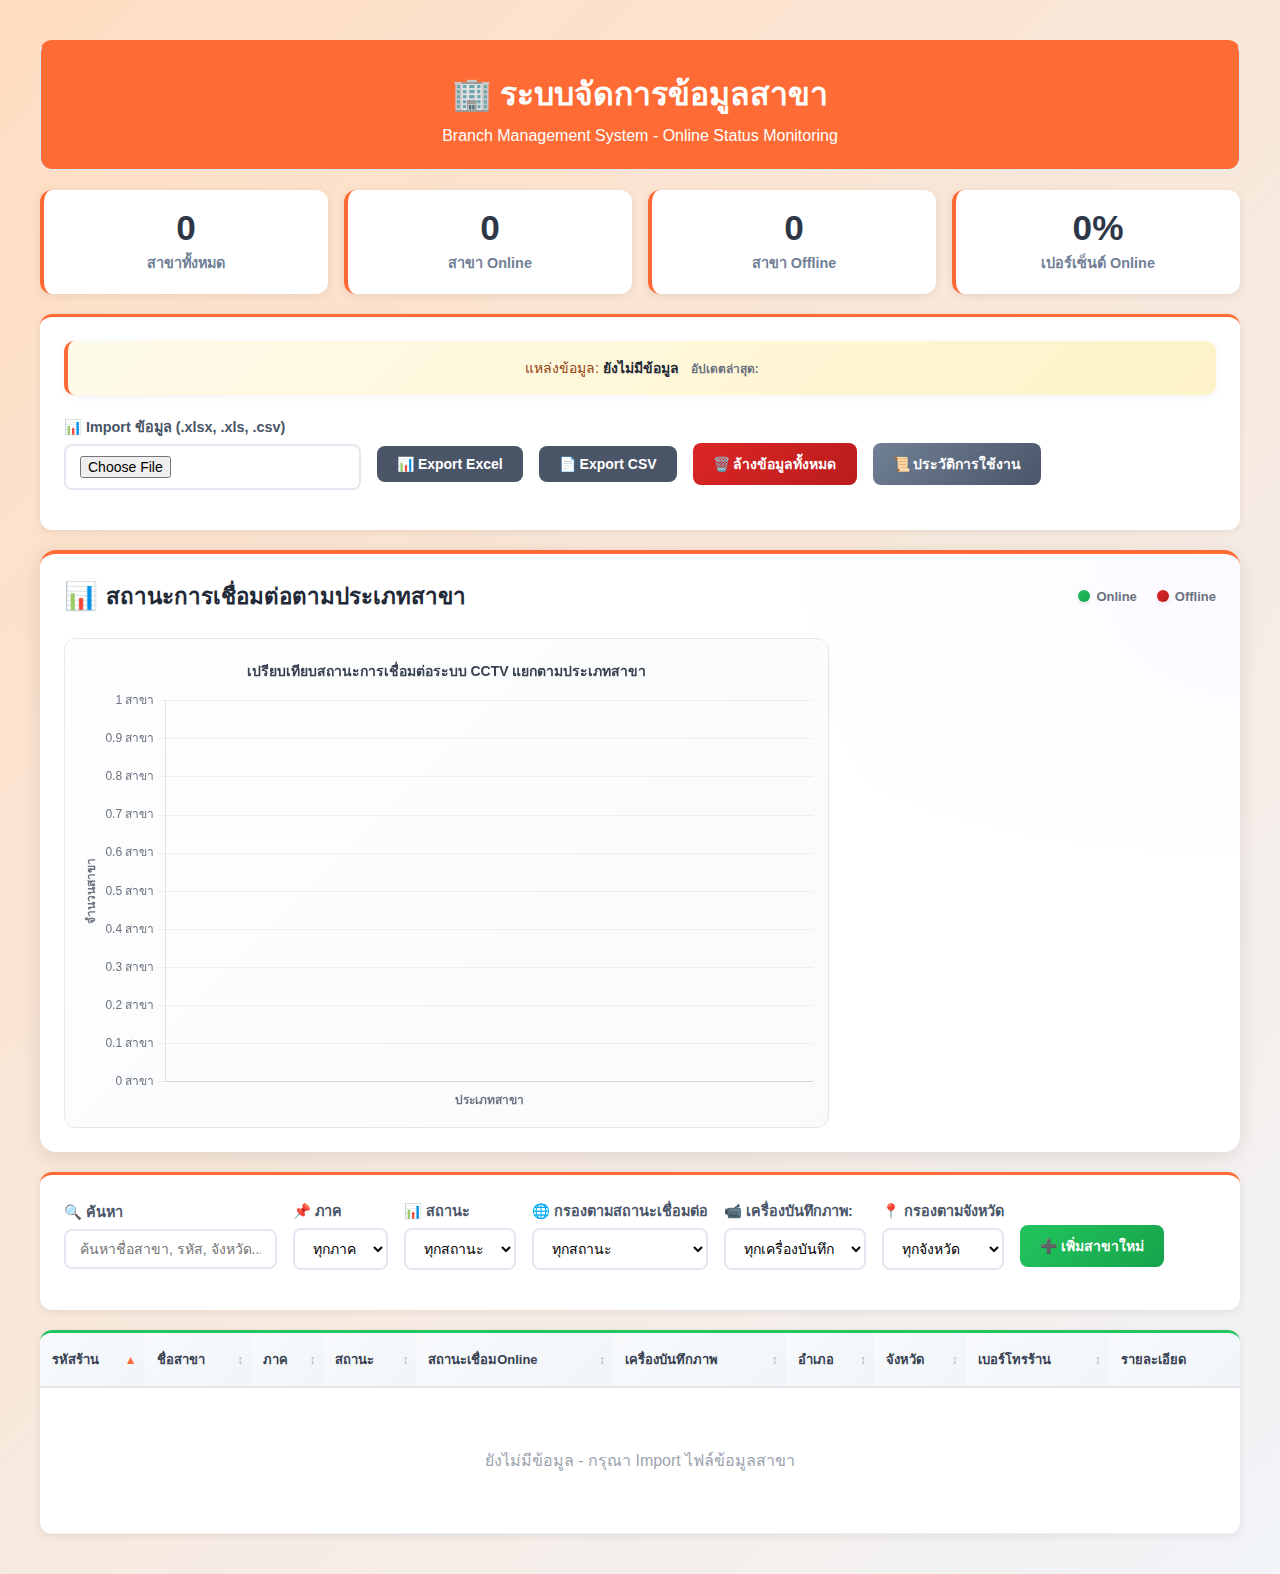
<file: Online Status Monitoring/index.html>
<!DOCTYPE html>
<html lang="th">
<head>
    <meta charset="UTF-8">
    <meta name="viewport" content="width=device-width, initial-scale=1.0">
    <title>ระบบจัดการข้อมูลสาขา</title>
    <link rel="stylesheet" href="assets/styles/style.css">
</head>
<body>
    <div class="container">
        <div class="header">
            <h1>🏢 ระบบจัดการข้อมูลสาขา</h1>
            <p>Branch Management System - Online Status Monitoring</p>
        </div>

        <div class="stats">
            <div class="stat-card">
                <div class="stat-number" id="totalBranches">0</div>
                <div class="stat-label">สาขาทั้งหมด</div>
            </div>
            <div class="stat-card">
                <div class="stat-number" id="onlineBranches">0</div>
                <div class="stat-label">สาขา Online</div>
            </div>
            <div class="stat-card">
                <div class="stat-number" id="offlineBranches">0</div>
                <div class="stat-label">สาขา Offline</div>
            </div>
            <div class="stat-card">
                <div class="stat-number" id="onlinePercentage">0%</div>
                <div class="stat-label">เปอร์เซ็นต์ Online</div>
            </div>
        </div>

        <div class="controls">
            <div class="data-source-info" id="dataSourceInfo"></div>


            <div class="control-row">
                <div class="control-group">
                    <label>📊 Import ข้อมูล (.xlsx, .xls, .csv)</label>
                    <input type="file" id="fileInput" accept=".xlsx,.xls,.csv">
                </div>
                <div class="control-group">
                    <label>&nbsp;</label>
                    <button id="exportExcelBtn">📊 Export Excel</button>
                </div>
                <div class="control-group">
                    <label>&nbsp;</label>
                     <button id="exportCsvBtn">📄 Export CSV</button>
                </div>
                <div class="control-group">
                    <label>&nbsp;</label>
                    <button id="clearDataBtn" class="btn-danger">🗑️ ล้างข้อมูลทั้งหมด</button>
                </div>
                <div class="control-group">
                    <label>&nbsp;</label>
                    <button id="historyBtn" class="btn-secondary">📜 ประวัติการใช้งาน</button>
                </div>
            </div>
        </div>

        <div class="chart-widget">
            <div class="chart-header">
                <h3 class="chart-title">สถานะการเชื่อมต่อตามประเภทสาขา</h3>
                <div class="chart-legend">
                    <div class="legend-item">
                        <div class="legend-dot online"></div>
                        <span>Online</span>
                    </div>
                    <div class="legend-item">
                        <div class="legend-dot offline"></div>
                        <span>Offline</span>
                    </div>
                </div>
            </div>

            <div class="chart-content">
                <div class="chart-container">
                    <canvas id="statusChart"></canvas>
                </div>

                <div class="chart-summary" id="statusSummaryContainer">
                    <p style="text-align: center; color: #6b7280; font-size: 14px;">กำลังโหลดข้อมูล...</p>
                    <div class="summary-card co">
                        <div class="summary-header">
                            <div class="summary-type"><span class="badge">🏢</span> CO (Company Owned)</div>
                            <div class="summary-total" id="coTotal">0</div>
                        </div>
                        <div class="summary-stats">
                            <div class="summary-detail online">
                                <div class="number" id="coOnline">0</div>
                                <div class="label">Online</div>
                            </div>
                            <div class="summary-detail offline">
                                <div class="number" id="coOffline">0</div>
                                <div class="label">Offline</div>
                            </div>
                            <div class="summary-detail rate">
                                <div class="number" id="coRate">0%</div>
                                <div class="label">Rate</div>
                            </div>
                        </div>
                    </div>

                    <div class="summary-card sbp">
                        <div class="summary-header">
                            <div class="summary-type"><span class="badge">🤝</span> SBP (Sub Business Partner)</div>
                            <div class="summary-total" id="sbpTotal">0</div>
                        </div>
                        <div class="summary-stats">
                            <div class="summary-detail online">
                                <div class="number" id="sbpOnline">0</div>
                                <div class="label">Online</div>
                            </div>
                            <div class="summary-detail offline">
                                <div class="number" id="sbpOffline">0</div>
                                <div class="label">Offline</div>
                            </div>
                            <div class="summary-detail rate">
                                <div class="number" id="sbpRate">0%</div>
                                <div class="label">Rate</div>
                            </div>
                        </div>
                    </div>

                    <div class="summary-card sub-area">
                        <div class="summary-header">
                            <div class="summary-type"><span class="badge">📍</span> Sub-Area (พื้นที่ย่อย)</div>
                            <div class="summary-total" id="subAreaTotal">0</div>
                        </div>
                        <div class="summary-stats">
                            <div class="summary-detail online">
                                <div class="number" id="subAreaOnline">0</div>
                                <div class="label">Online</div>
                            </div>
                            <div class="summary-detail offline">
                                <div class="number" id="subAreaOffline">0</div>
                                <div class="label">Offline</div>
                            </div>
                            <div class="summary-detail rate">
                                <div class="number" id="subAreaRate">0%</div>
                                <div class="label">Rate</div>
                            </div>
                        </div>
                    </div>

                    <div class="summary-card ptt">
                        <div class="summary-header">
                            <div class="summary-type"><span class="badge">⛽</span> ปตท (PTT Station)</div>
                            <div class="summary-total" id="pttTotal">0</div>
                        </div>
                        <div class="summary-stats">
                            <div class="summary-detail online">
                                <div class="number" id="pttOnline">0</div>
                                <div class="label">Online</div>
                            </div>
                            <div class="summary-detail offline">
                                <div class="number" id="pttOffline">0</div>
                                <div class="label">Offline</div>
                            </div>
                            <div class="summary-detail rate">
                                <div class="number" id="pttRate">0%</div>
                                <div class="label">Rate</div>
                            </div>
                        </div>
                    </div>
                </div>
            </div>
        </div>

        <div class="filter-panel">
             <div class="control-row">
                <div class="control-group">
                    <label>🔍 ค้นหา</label>
                    <input type="text" id="searchInput" placeholder="ค้นหาชื่อสาขา, รหัส, จังหวัด...">
                </div>

                <div class="control-group">
                    <label for="regionFilter">📌 ภาค</label>
                    <select id="regionFilter">
                        <option value="">ทุกภาค</option>
                    </select>
                </div>

                <div class="control-group">
                    <label for="branchStatusFilter">📊 สถานะ</label>
                    <select id="branchStatusFilter">
                        <option value="">ทุกสถานะ</option>
                    </select>
                </div>

                <div class="control-group">
                    <label>🌐 กรองตามสถานะเชื่อมต่อ</label>
                    <select id="statusFilter">
                        <option value="">ทุกสถานะ</option>
                        <option value="online">Online เท่านั้น</option>
                        <option value="offline">Offline เท่านั้น</option>
                        <option value="cctv">ไม่มี CCTV เท่านั้น</option>
                    </select>
                </div>

                <div class="control-group">
                    <label for="recorderFilter">📹 เครื่องบันทึกภาพ:</label>
                    <select id="recorderFilter">
                        <option value="">ทุกเครื่องบันทึกภาพ</option>
                    </select>
                </div>

                <div class="control-group">
                    <label>📍 กรองตามจังหวัด</label>
                    <select id="provinceFilter">
                        <option value="">ทุกจังหวัด</option>
                    </select>
                </div>
                
                <div class="control-group">
                    <label>&nbsp;</label>
                    <button class="btn-add" id="addBranchBtn">➕ เพิ่มสาขาใหม่</button>
                </div>
            </div>
        </div>

        <div class="table-container">
            <table id="mainTable">
                <thead id="tableHeader">
                    <tr>
                        <th class="table-sortable" data-column="storeCode" title="คลิกเพื่อเรียงข้อมูล">รหัสร้าน</th>
                        <th class="table-sortable" data-column="branchName" title="คลิกเพื่อเรียงข้อมูล">ชื่อสาขา</th>
                        <th class="table-sortable" data-column="region" title="คลิกเพื่อเรียงข้อมูล">ภาค</th>
                        <th class="table-sortable" data-column="status" title="คลิกเพื่อเรียงข้อมูล">สถานะ</th>
                        <th class="table-sortable" data-column="onlineStatus" title="คลิกเพื่อเรียงข้อมูล">สถานะเชื่อมOnline</th>
                        <th class="table-sortable" data-column="recorder" title="คลิกเพื่อเรียงข้อมูล">เครื่องบันทึกภาพ</th>
                        <th class="table-sortable" data-column="district" title="คลิกเพื่อเรียงข้อมูล">อำเภอ</th>
                        <th class="table-sortable" data-column="province" title="คลิกเพื่อเรียงข้อมูล">จังหวัด</th>
                        <th class="table-sortable" data-column="phone">เบอร์โทรร้าน</th>  
                        <th>รายละเอียด</th>
                        <!-- <th>การจัดการ</th> -->
                    </tr>
                </thead>
                <tbody id="branchTableBody">
                    </tbody>
            </table>
        </div>

        <div class="pagination-container" id="paginationContainer" style="display: none;">
            <div class="pagination-info">
                <span id="paginationInfo">แสดง 0 - 0 จาก 0 รายการ</span>
            </div>
            <div class="pagination-controls">
                <div class="page-size-selector">
                    <label>แสดงต่อหน้า:</label>
                    <select id="pageSizeSelect">
                        <option value="50">50</option>
                        <option value="100" selected>100</option>
                        <option value="200">200</option>
                        <option value="500">500</option>
                    </select>
                </div>
                <button id="firstPageBtn">⏮️ หน้าแรก</button>
                <button id="prevPageBtn">◀️ ก่อนหน้า</button>
                <span id="currentPageInfo">หน้า 1 จาก 1</span>
                <button id="nextPageBtn">▶️ ถัดไป</button>
                <button id="lastPageBtn">⏭️ หน้าสุดท้าย</button>
            </div>
        </div>
    </div>

    <div id="branchModal" class="modal">
        <div class="modal-content">
            <span class="close" id="closeModalBtn">&times;</span>
            <h2 id="modalTitle">เพิ่มสาขาใหม่</h2>
            <form id="branchForm">
                <input type="hidden" id="editingId" name="id">
                <div class="form-grid">
                    <div class="form-group">
                        <label>รหัสร้าน *</label>
                        <input type="text" id="storeCode" name="storeCode" required>
                    </div>
                    <div class="form-group">
                        <label>ชื่อสาขา *</label>
                        <input type="text" id="branchName" name="branchName" required>
                    </div>
                    <div class="form-group">
                        <label>ภาค *</label>
                        <select id="region" name="region" required>
                            <option value="">เลือกภาค</option>
                            <option value="BE">BE</option>
                            <option value="BG">BG</option>
                            <option value="BN">BN</option>
                            <option value="BS">BS</option>
                            <option value="BW">BW</option>
                            <option value="CM">CM</option>
                            <option value="NEL">NEL</option>
                            <option value="NEU">NEU</option>
                            <option value="PK">PK</option>
                            <option value="RC">RC</option>
                            <option value="REL">REL</option>
                            <option value="REU">REU</option>
                            <option value="RN">RN</option>
                            <option value="RSL">RSL</option>
                            <option value="RSU">RSU</option>
                            <option value="UB">UB</option>
                            <option value="YL">YL</option>
                        </select>
                    </div>
                    <div class="form-group">
                        <label>สถานะ</label>
                        <select id="status" name="status">
                            <option value="">เลือกสถานะ</option>
                            <option value="CO">CO</option>
                            <option value="SBP">SBP</option>
                            <option value="Sub-Area">Sub-Area</option>
                            <option value="ปตท">ปตท</option>
                        </select>
                    </div>
                    <div class="form-group">
                        <label>สถานะเชื่อมOnline *</label>
                        <select id="onlineStatus" name="onlineStatus" required>
                            <option value="">เลือกสถานะ</option>
                            <option value="สามารถเชื่อม Online">สามารถเชื่อม Online</option>
                            <option value="ไม่สามารถเชื่อม Online">ไม่สามารถเชื่อม Online</option>
                            <option value="ร้านไม่ติดกล้อง CCTV">ร้านไม่ติดกล้อง CCTV</option>
                        </select>
                    </div>
                    <div class="form-group">
                        <label>อำเภอ *</label>
                        <input type="text" id="district" name="district" required>
                    </div>
                    <div class="form-group">
                        <label>จังหวัด *</label>
                        <input type="text" id="province" name="province" required>
                    </div>
                    <div class="form-group">
                        <label>เครื่องบันทึกภาพ</label>
                        <input type="text" id="recorder" name="recorder">
                    </div>
                    <div class="form-group">
                        <label>ยี่ห้อ</label>
                        <input type="text" id="brand" name="brand">
                    </div>
                    <div class="form-group">
                        <label>เบอร์โทรร้าน</label>
                        <input type="text" id="phone" name="phone">
                    </div>
                    <div class="form-group">
                        <label>FC.</label>
                        <input type="text" id="fc" name="fc">
                    </div>
                    <div class="form-group">
                        <label>เบอร์โทร Hybrid FC</label>
                        <input type="text" id="phone_fc" name="phone_fc">
                    </div>
                    <div class="form-group">
                        <label>เขต</label>
                        <input type="text" id="zone" name="zone">
                    </div>
                    <div class="form-group">
                        <label>เบอร์โทร Hybrid เขต</label>
                        <input type="text" id="phone_zone" name="phone_zone">
                    </div>
                    <div class="form-group">
                        <label>ฝ่าย</label>
                        <input type="text" id="department" name="department">
                    </div>
                    <div class="form-group">
                        <label>เบอร์โทร Hybrid ฝ่าย</label>
                        <input type="text" id="phone_dept" name="phone_dept">
                    </div>
                    <div class="form-group">
                        <label>GM.</label>
                        <input type="text" id="gm" name="gm">
                    </div>
                    <div class="form-group">
                        <label>เบอร์โทร Hybrid GM</label>
                        <input type="text" id="phone_gm" name="phone_gm">
                    </div>
                    <div class="form-group">
                        <label>AVP</label>
                        <input type="text" id="avp" name="avp">
                    </div>
                    <div class="form-group">
                        <label>เบอร์โทร Hybrid AVP</label>
                        <input type="text" id="phone_avp" name="phone_avp">
                    </div>
                    
                </div>
                <div class="form-actions">
                    <button type="submit">💾 บันทึก</button>
                    <button type="button" id="cancelModalBtn">❌ ยกเลิก</button>
                </div>
            </form>
        </div>
    </div>

    <div id="detailsModal" class="modal">
        <div class="modal-content">
            <span class="close" id="closeDetailsModalBtn">&times;</span>
            <h2 id="detailsModalTitle">รายละเอียดสาขา</h2>
            
            <div id="detailsModalBody">
                <div class="details-grid" id="detailsGrid">
                    <div class="details-label">รหัสร้าน:</div><div class="details-value">Loading...</div>
                    <div class="details-label">ชื่อสาขา:</div><div class="details-value">Loading...</div>
                </div>
            </div>

            <div class="form-actions" style="margin-top: 30px;">
                <button id="detailsModalEditBtn" class="btn-edit">✏️ แก้ไข</button>
                <button id="detailsModalDeleteBtn" class="btn-danger">🗑️ ลบ</button>
            </div>
        </div>
    </div>

    <div id="exportModal" class="modal">
        <div class="modal-content" style="max-width: 500px;">
            <span class="close" id="closeExportModalBtn">&times;</span>
            <h2>ตั้งค่าการส่งออกไฟล์</h2>
            <form id="exportForm">
                <div class="form-group">
                    <label>ชื่อไฟล์ (ไม่ต้องใส่นามสกุลไฟล์)</label>
                    <input type="text" id="exportFileName" required>
                    <small style="color: #666; margin-top: 5px;">เช่น branch_data_q3_2025</small>
                </div>
                <div class="form-actions" style="margin-top: 20px;">
                    <button type="submit">💾 บันทึกและดาวน์โหลด</button>
                    <button type="button" id="cancelExportModalBtn">❌ ยกเลิก</button>
                </div>
            </form>
        </div>
    </div>

    <div id="notificationModal" class="modal">
        <div class="modal-content" style="max-width: 450px; text-align: center;">
            
            <div class="notification-icon" id="notificationIcon"></div>

            <h2 id="notificationTitle" style="margin-top: 15px;"></h2>

            <p id="notificationMessage" style="color: #666; line-height: 1.6;"></p>

            <div class="form-actions" id="notificationActions" style="margin-top: 25px;">
                </div>

        </div>
    </div>

    <div id="historyModal" class="modal">
        <div class="modal-content" style="max-width: 800px;">
            <span class="close" id="closeHistoryModalBtn">&times;</span>
            <h2>📜 ประวัติการใช้งาน</h2>
            <div class="history-log-container" id="historyLogContainer">
                <p>กำลังโหลดประวัติ...</p>
            </div>
        </div>
    </div>
    
    <!-- libs first -->
    <script src="assets/libs/xlsx.full.min.js"></script>
    <script src="assets/libs/dexie.min.js"></script>
    <script src="assets/libs/chart.min.js"></script>
    
    <!-- our split scripts: ensure dependencies loaded first -->
    <script src="assets/scripts/db.js"></script>
    <script src="assets/scripts/dom.js"></script>
    <script src="assets/scripts/utils.js"></script>
    <script src="assets/scripts/export.js"></script>
    <script src="assets/scripts/modals.js"></script>
    <script src="assets/scripts/ui.js"></script>
    <script src="assets/scripts/events.js"></script>
    <script src="assets/scripts/app.js"></script>
</body>
</html>
</file>
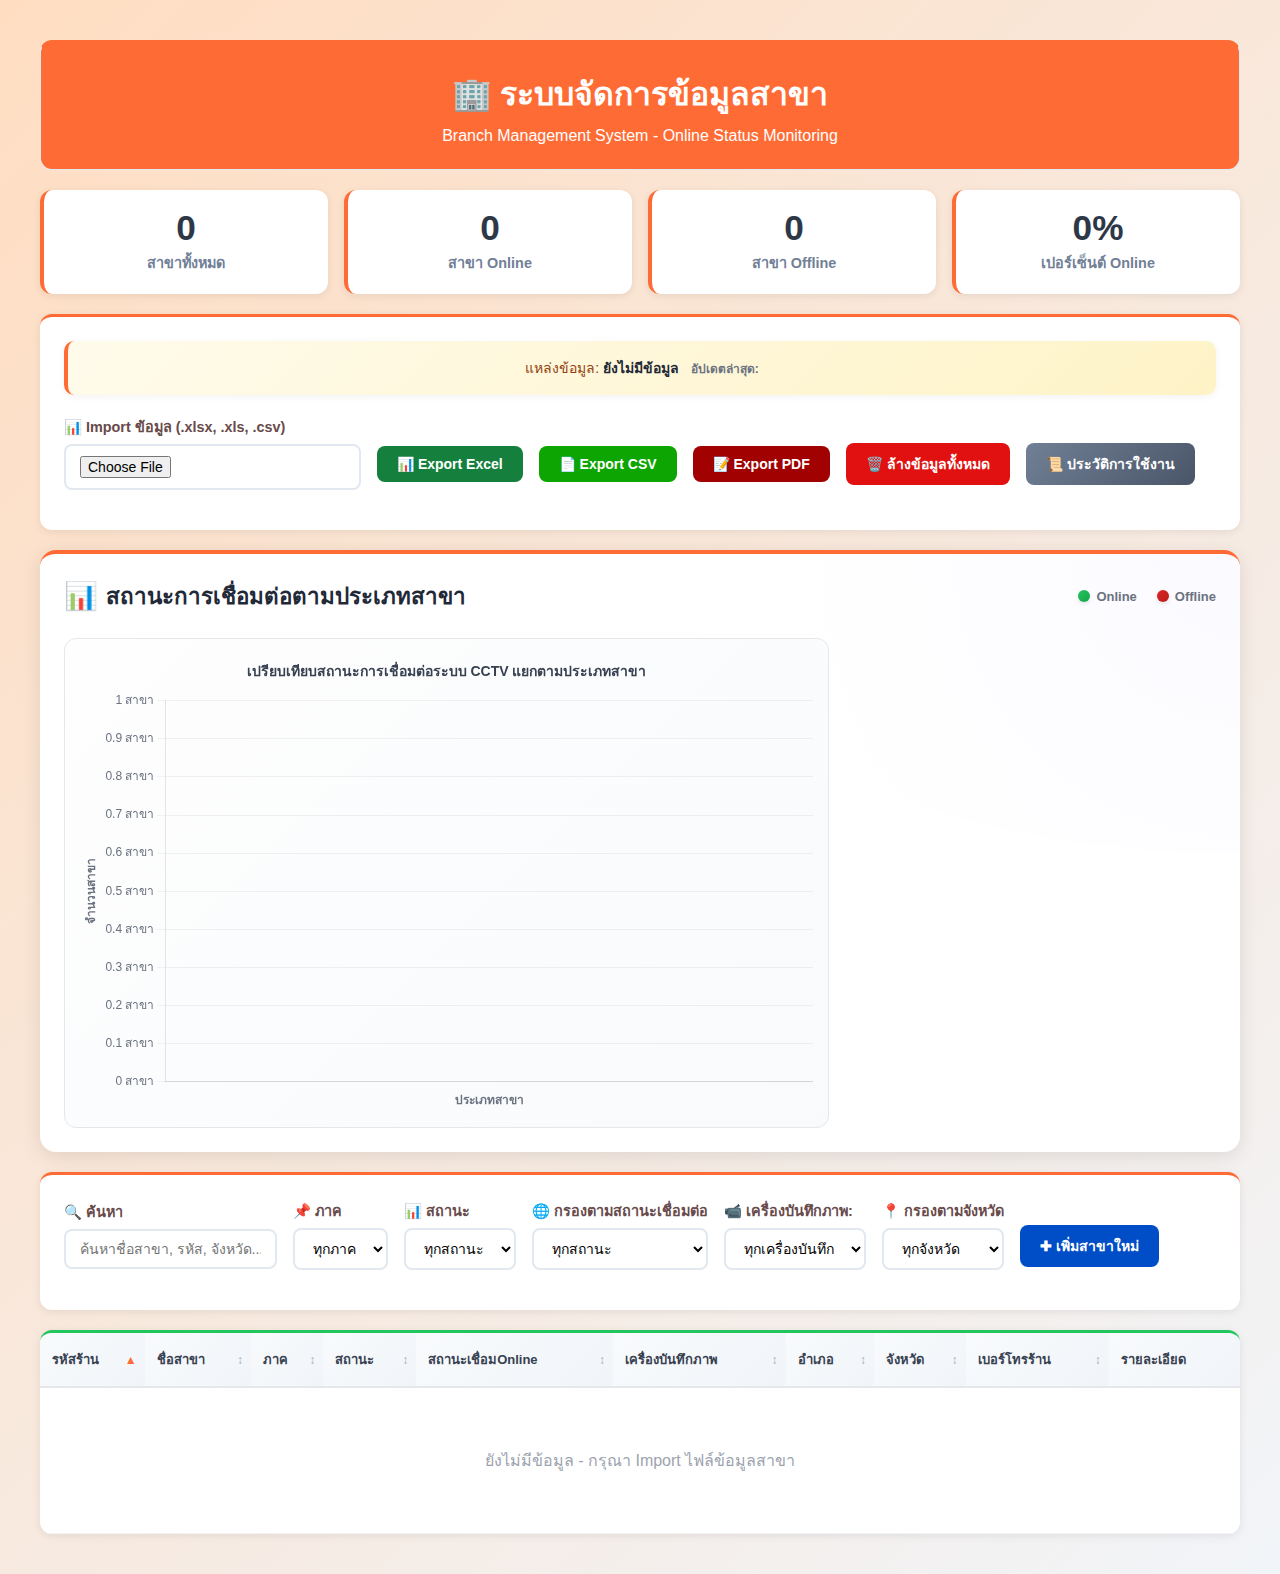
<file: Online Status Monitoring[5-09-2025]/index.html>
<!DOCTYPE html>
<html lang="th">
<head>
    <meta charset="UTF-8">
    <meta name="viewport" content="width=device-width, initial-scale=1.0">
    <title>ระบบจัดการข้อมูลสาขา</title>
    <link rel="stylesheet" href="assets/styles/style.css">
</head>
<body>
    <div class="container">
        <div class="header">
            <h1>🏢 ระบบจัดการข้อมูลสาขา</h1>
            <p>Branch Management System - Online Status Monitoring</p>
        </div>

        <div class="stats">
            <div class="stat-card">
                <div class="stat-number" id="totalBranches">0</div>
                <div class="stat-label">สาขาทั้งหมด</div>
            </div>
            <div class="stat-card">
                <div class="stat-number" id="onlineBranches">0</div>
                <div class="stat-label">สาขา Online</div>
            </div>
            <div class="stat-card">
                <div class="stat-number" id="offlineBranches">0</div>
                <div class="stat-label">สาขา Offline</div>
            </div>
            <div class="stat-card">
                <div class="stat-number" id="onlinePercentage">0%</div>
                <div class="stat-label">เปอร์เซ็นต์ Online</div>
            </div>
        </div>

        <div class="controls">
            <div class="data-source-info" id="dataSourceInfo"></div>


            <div class="control-row">
                <div class="control-group">
                    <label>📊 Import ข้อมูล (.xlsx, .xls, .csv)</label>
                    <input type="file" id="fileInput" accept=".xlsx,.xls,.csv">
                </div>
                <div class="control-group">
                    <label>&nbsp;</label>
                    <button id="exportExcelBtn" class="btn-excel">📊 Export Excel</button>
                </div>
                <div class="control-group">
                    <label>&nbsp;</label>
                     <button id="exportCsvBtn" class="btn-csv">📄 Export CSV</button>
                </div>
                <div class="control-group">
                    <label>&nbsp;</label>
                    <button id="exportPdfBtn" class="btn-pdf">📝 Export PDF</button>
                </div>
                <div class="control-group">
                    <label>&nbsp;</label>
                    <button id="clearDataBtn" class="btn-danger">🗑️ ล้างข้อมูลทั้งหมด</button>
                </div>
                <div class="control-group">
                    <label>&nbsp;</label>
                    <button id="historyBtn" class="btn-secondary">📜 ประวัติการใช้งาน</button>
                </div>
            </div>
        </div>

        <div class="chart-widget">
            <div class="chart-header">
                <h3 class="chart-title">สถานะการเชื่อมต่อตามประเภทสาขา</h3>
                <div class="chart-legend">
                    <div class="legend-item">
                        <div class="legend-dot online"></div>
                        <span>Online</span>
                    </div>
                    <div class="legend-item">
                        <div class="legend-dot offline"></div>
                        <span>Offline</span>
                    </div>
                </div>
            </div>

            <div class="chart-content">
                <div class="chart-container">
                    <canvas id="statusChart"></canvas>
                </div>

                <div class="chart-summary" id="statusSummaryContainer">
                    <p style="text-align: center; color: #6b7280; font-size: 14px;">กำลังโหลดข้อมูล...</p>
                    <div class="summary-card co">
                        <div class="summary-header">
                            <div class="summary-type"><span class="badge">🏢</span> CO (Company Owned)</div>
                            <div class="summary-total" id="coTotal">0</div>
                        </div>
                        <div class="summary-stats">
                            <div class="summary-detail online">
                                <div class="number" id="coOnline">0</div>
                                <div class="label">Online</div>
                            </div>
                            <div class="summary-detail offline">
                                <div class="number" id="coOffline">0</div>
                                <div class="label">Offline</div>
                            </div>
                            <div class="summary-detail rate">
                                <div class="number" id="coRate">0%</div>
                                <div class="label">Rate</div>
                            </div>
                        </div>
                    </div>

                    <div class="summary-card sbp">
                        <div class="summary-header">
                            <div class="summary-type"><span class="badge">🤝</span> SBP (Sub Business Partner)</div>
                            <div class="summary-total" id="sbpTotal">0</div>
                        </div>
                        <div class="summary-stats">
                            <div class="summary-detail online">
                                <div class="number" id="sbpOnline">0</div>
                                <div class="label">Online</div>
                            </div>
                            <div class="summary-detail offline">
                                <div class="number" id="sbpOffline">0</div>
                                <div class="label">Offline</div>
                            </div>
                            <div class="summary-detail rate">
                                <div class="number" id="sbpRate">0%</div>
                                <div class="label">Rate</div>
                            </div>
                        </div>
                    </div>

                    <div class="summary-card sub-area">
                        <div class="summary-header">
                            <div class="summary-type"><span class="badge">📍</span> Sub-Area (พื้นที่ย่อย)</div>
                            <div class="summary-total" id="subAreaTotal">0</div>
                        </div>
                        <div class="summary-stats">
                            <div class="summary-detail online">
                                <div class="number" id="subAreaOnline">0</div>
                                <div class="label">Online</div>
                            </div>
                            <div class="summary-detail offline">
                                <div class="number" id="subAreaOffline">0</div>
                                <div class="label">Offline</div>
                            </div>
                            <div class="summary-detail rate">
                                <div class="number" id="subAreaRate">0%</div>
                                <div class="label">Rate</div>
                            </div>
                        </div>
                    </div>

                    <div class="summary-card ptt">
                        <div class="summary-header">
                            <div class="summary-type"><span class="badge">⛽</span> ปตท (PTT Station)</div>
                            <div class="summary-total" id="pttTotal">0</div>
                        </div>
                        <div class="summary-stats">
                            <div class="summary-detail online">
                                <div class="number" id="pttOnline">0</div>
                                <div class="label">Online</div>
                            </div>
                            <div class="summary-detail offline">
                                <div class="number" id="pttOffline">0</div>
                                <div class="label">Offline</div>
                            </div>
                            <div class="summary-detail rate">
                                <div class="number" id="pttRate">0%</div>
                                <div class="label">Rate</div>
                            </div>
                        </div>
                    </div>
                </div>
            </div>
        </div>

        <div class="filter-panel">
             <div class="control-row">
                <div class="control-group">
                    <label>🔍 ค้นหา</label>
                    <input type="text" id="searchInput" placeholder="ค้นหาชื่อสาขา, รหัส, จังหวัด...">
                </div>

                <div class="control-group">
                    <label for="regionFilter">📌 ภาค</label>
                    <select id="regionFilter">
                        <option value="">ทุกภาค</option>
                    </select>
                </div>

                <div class="control-group">
                    <label for="branchStatusFilter">📊 สถานะ</label>
                    <select id="branchStatusFilter">
                        <option value="">ทุกสถานะ</option>
                    </select>
                </div>

                <div class="control-group">
                    <label>🌐 กรองตามสถานะเชื่อมต่อ</label>
                    <select id="statusFilter">
                        <option value="">ทุกสถานะ</option>
                        <option value="online">Online เท่านั้น</option>
                        <option value="offline">Offline เท่านั้น</option>
                        <option value="cctv">ไม่มี CCTV เท่านั้น</option>
                    </select>
                </div>

                <div class="control-group">
                    <label for="recorderFilter">📹 เครื่องบันทึกภาพ:</label>
                    <select id="recorderFilter">
                        <option value="">ทุกเครื่องบันทึกภาพ</option>
                    </select>
                </div>

                <div class="control-group">
                    <label>📍 กรองตามจังหวัด</label>
                    <select id="provinceFilter">
                        <option value="">ทุกจังหวัด</option>
                    </select>
                </div>
                
                <div class="control-group">
                    <label>&nbsp;</label>
                    <button class="btn-add" id="addBranchBtn">✚ เพิ่มสาขาใหม่</button>
                </div>
            </div>
        </div>

        <div class="table-container">
            <table id="mainTable">
                <thead id="tableHeader">
                    <tr>
                        <th class="table-sortable" data-column="storeCode" title="คลิกเพื่อเรียงข้อมูล">รหัสร้าน</th>
                        <th class="table-sortable" data-column="branchName" title="คลิกเพื่อเรียงข้อมูล">ชื่อสาขา</th>
                        <th class="table-sortable" data-column="region" title="คลิกเพื่อเรียงข้อมูล">ภาค</th>
                        <th class="table-sortable" data-column="status" title="คลิกเพื่อเรียงข้อมูล">สถานะ</th>
                        <th class="table-sortable" data-column="onlineStatus" title="คลิกเพื่อเรียงข้อมูล">สถานะเชื่อมOnline</th>
                        <th class="table-sortable" data-column="recorder" title="คลิกเพื่อเรียงข้อมูล">เครื่องบันทึกภาพ</th>
                        <th class="table-sortable" data-column="district" title="คลิกเพื่อเรียงข้อมูล">อำเภอ</th>
                        <th class="table-sortable" data-column="province" title="คลิกเพื่อเรียงข้อมูล">จังหวัด</th>
                        <th class="table-sortable" data-column="phone">เบอร์โทรร้าน</th>  
                        <th>รายละเอียด</th>
                        <!-- <th>การจัดการ</th> -->
                    </tr>
                </thead>
                <tbody id="branchTableBody">
                    </tbody>
            </table>
        </div>

        <div class="pagination-container" id="paginationContainer" style="display: none;">
            <div class="pagination-info">
                <span id="paginationInfo">แสดง 0 - 0 จาก 0 รายการ</span>
            </div>
            <div class="pagination-controls">
                <div class="page-size-selector">
                    <label>แสดงต่อหน้า:</label>
                    <select id="pageSizeSelect">
                        <option value="50">50</option>
                        <option value="100" selected>100</option>
                        <option value="200">200</option>
                        <option value="500">500</option>
                    </select>
                </div>
                <button id="firstPageBtn">⏮️ หน้าแรก</button>
                <button id="prevPageBtn">◀️ ก่อนหน้า</button>
                <span id="currentPageInfo">หน้า 1 จาก 1</span>
                <button id="nextPageBtn">▶️ ถัดไป</button>
                <button id="lastPageBtn">⏭️ หน้าสุดท้าย</button>
            </div>
        </div>
    </div>

    <div id="branchModal" class="modal">
        <div class="modal-content">
            <span class="close" id="closeModalBtn">&times;</span>
            <h2 id="modalTitle">เพิ่มสาขาใหม่</h2>
            <form id="branchForm">
                <input type="hidden" id="editingId" name="id">
                <div class="form-grid">
                    <div class="form-group">
                        <label>รหัสร้าน *</label>
                        <input type="text" id="storeCode" name="storeCode" required>
                    </div>
                    <div class="form-group">
                        <label>ชื่อสาขา *</label>
                        <input type="text" id="branchName" name="branchName" required>
                    </div>
                    <div class="form-group">
                        <label>ภาค *</label>
                        <select id="region" name="region" required>
                            <option value="">เลือกภาค</option>
                            <option value="BE">BE</option>
                            <option value="BG">BG</option>
                            <option value="BN">BN</option>
                            <option value="BS">BS</option>
                            <option value="BW">BW</option>
                            <option value="CM">CM</option>
                            <option value="NEL">NEL</option>
                            <option value="NEU">NEU</option>
                            <option value="PK">PK</option>
                            <option value="RC">RC</option>
                            <option value="REL">REL</option>
                            <option value="REU">REU</option>
                            <option value="RN">RN</option>
                            <option value="RSL">RSL</option>
                            <option value="RSU">RSU</option>
                            <option value="UB">UB</option>
                            <option value="YL">YL</option>
                        </select>
                    </div>
                    <div class="form-group">
                        <label>สถานะ</label>
                        <select id="status" name="status">
                            <option value="">เลือกสถานะ</option>
                            <option value="CO">CO</option>
                            <option value="SBP">SBP</option>
                            <option value="Sub-Area">Sub-Area</option>
                            <option value="ปตท">ปตท</option>
                        </select>
                    </div>
                    <div class="form-group">
                        <label>สถานะเชื่อมOnline *</label>
                        <select id="onlineStatus" name="onlineStatus" required>
                            <option value="">เลือกสถานะ</option>
                            <option value="สามารถเชื่อม Online">สามารถเชื่อม Online</option>
                            <option value="ไม่สามารถเชื่อม Online">ไม่สามารถเชื่อม Online</option>
                            <option value="ร้านไม่ติดกล้อง CCTV">ร้านไม่ติดกล้อง CCTV</option>
                        </select>
                    </div>
                    <div class="form-group">
                        <label>อำเภอ *</label>
                        <input type="text" id="district" name="district" required>
                    </div>
                    <div class="form-group">
                        <label>จังหวัด *</label>
                        <input type="text" id="province" name="province" required>
                    </div>
                    <div class="form-group">
                        <label>เครื่องบันทึกภาพ</label>
                        <input type="text" id="recorder" name="recorder">
                    </div>
                    <div class="form-group">
                        <label>ยี่ห้อ</label>
                        <input type="text" id="brand" name="brand">
                    </div>
                    <div class="form-group">
                        <label>เบอร์โทรร้าน</label>
                        <input type="text" id="phone" name="phone">
                    </div>
                    <div class="form-group">
                        <label>FC.</label>
                        <input type="text" id="fc" name="fc">
                    </div>
                    <div class="form-group">
                        <label>เบอร์โทร Hybrid FC</label>
                        <input type="text" id="phone_fc" name="phone_fc">
                    </div>
                    <div class="form-group">
                        <label>เขต</label>
                        <input type="text" id="zone" name="zone">
                    </div>
                    <div class="form-group">
                        <label>เบอร์โทร Hybrid เขต</label>
                        <input type="text" id="phone_zone" name="phone_zone">
                    </div>
                    <div class="form-group">
                        <label>ฝ่าย</label>
                        <input type="text" id="department" name="department">
                    </div>
                    <div class="form-group">
                        <label>เบอร์โทร Hybrid ฝ่าย</label>
                        <input type="text" id="phone_dept" name="phone_dept">
                    </div>
                    <div class="form-group">
                        <label>GM.</label>
                        <input type="text" id="gm" name="gm">
                    </div>
                    <div class="form-group">
                        <label>เบอร์โทร Hybrid GM</label>
                        <input type="text" id="phone_gm" name="phone_gm">
                    </div>
                    <div class="form-group">
                        <label>AVP</label>
                        <input type="text" id="avp" name="avp">
                    </div>
                    <div class="form-group">
                        <label>เบอร์โทร Hybrid AVP</label>
                        <input type="text" id="phone_avp" name="phone_avp">
                    </div>
                    
                </div>
                <div class="form-actions">
                    <button type="submit">💾 บันทึก</button>
                    <button type="button" id="cancelModalBtn">❌ ยกเลิก</button>
                </div>
            </form>
        </div>
    </div>

    <div id="detailsModal" class="modal">
        <div class="modal-content">
            <span class="close" id="closeDetailsModalBtn">&times;</span>
            <h2 id="detailsModalTitle">รายละเอียดสาขา</h2>
            
            <div id="detailsModalBody">
                <div class="details-grid" id="detailsGrid">
                    <div class="details-label">รหัสร้าน:</div><div class="details-value">Loading...</div>
                    <div class="details-label">ชื่อสาขา:</div><div class="details-value">Loading...</div>
                </div>
            </div>

            <div class="form-actions" style="margin-top: 30px;">
                <button id="detailsModalEditBtn" class="btn-edit">✏️ แก้ไข</button>
                <button id="detailsModalDeleteBtn" class="btn-danger">🗑️ ลบ</button>
            </div>
        </div>
    </div>

    <div id="exportModal" class="modal">
        <div class="modal-content" style="max-width: 500px;">
            <span class="close" id="closeExportModalBtn">&times;</span>
            <h2>ตั้งค่าการส่งออกไฟล์</h2>
            <form id="exportForm">
                <div class="form-group">
                    <label>ชื่อไฟล์ (ไม่ต้องใส่นามสกุลไฟล์)</label>
                    <input type="text" id="exportFileName" required>
                    <small style="color: #666; margin-top: 5px;">เช่น branch_data_q3_2025</small>
                </div>
                <div class="form-actions" style="margin-top: 20px;">
                    <button type="submit">💾 บันทึกและดาวน์โหลด</button>
                    <button type="button" id="cancelExportModalBtn">❌ ยกเลิก</button>
                </div>
            </form>
        </div>
    </div>

    <div id="notificationModal" class="modal">
        <div class="modal-content" style="max-width: 450px; text-align: center;">
            
            <div class="notification-icon" id="notificationIcon"></div>

            <h2 id="notificationTitle" style="margin-top: 15px;"></h2>

            <p id="notificationMessage" style="color: #666; line-height: 1.6;"></p>

            <div class="form-actions" id="notificationActions" style="margin-top: 25px;">
                </div>

        </div>
    </div>

    <div id="historyModal" class="modal">
        <div class="modal-content" style="max-width: 800px;">
            <span class="close" id="closeHistoryModalBtn">&times;</span>
            <h2>📜 ประวัติการใช้งาน</h2>
            <div class="history-log-container" id="historyLogContainer">
                <p>กำลังโหลดประวัติ...</p>
            </div>
        </div>
    </div>
    
    <!-- libs first -->
    <script src="assets/libs/xlsx.full.min.js"></script>
    <script src="assets/libs/dexie.min.js"></script>
    <script src="assets/libs/chart.min.js"></script>
    <script src="assets/libs/jspdf.umd.min.js"></script>
    <script src="assets/libs/html2canvas.min.js"></script>
    <script src="assets/libs/jspdf.plugin.autotable.min.js"></script>
    
    <!-- our split scripts: ensure dependencies loaded first -->
    <script src="assets/scripts/db.js"></script>
    <script src="assets/scripts/dom.js"></script>
    <script src="assets/scripts/utils.js"></script>
    <script src="assets/scripts/export.js"></script>
    <script src="assets/scripts/modals.js"></script>
    <script src="assets/scripts/ui.js"></script>
    <script src="assets/scripts/events.js"></script>
    <script src="assets/scripts/app.js"></script>
</body>
</html>
</file>
<file: Online Status Monitoring/assets/styles/style.css>
@import url('base.css');
@import url('layout.css');
@import url('components.css');
@import url('modal.css');
@import url('charts.css');
</file>
<file: Online Status Monitoring[5-09-2025]/assets/styles/style.css>
@import url('base.css');
@import url('layout.css');
@import url('components.css');
@import url('modal.css');
@import url('charts.css');
</file>
